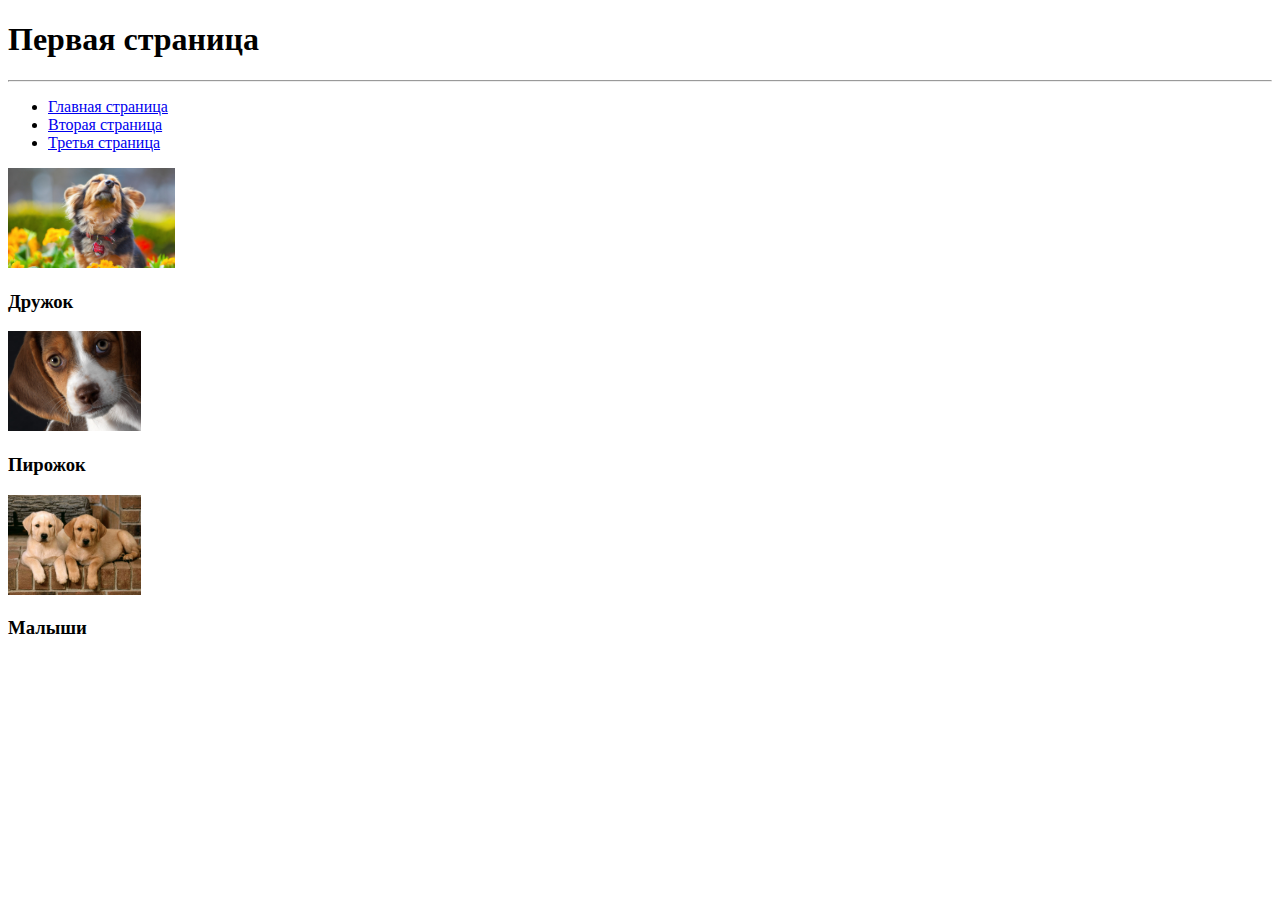
<file: 1/index.html>
<!DOCTYPE html>
<html lang="ru">
<head>
    <meta charset="UTF-8">
    <meta name="description" content="Первая страница">
    <title>1</title>
</head>
<body>
    <div>
        <h1>Первая страница</h1>
        <hr>
        <ul>
            <li><a href="#">Главная страница</a></li>
            <li><a href="2.html" target="_blank">Вторая страница</a></li>
            <li><a href="3.html" target="_blank">Третья страница</a></li>
        </ul>
    </div>
    <div>
        <div >
            <img src="img/1.jpg" alt="Пушистик" height="100" weight="100" >
            <h3 id="first">Дружок</h3>
        </div>
        <div>
            <img src="img/2.jpg" alt="Щенок" height="100" weight="100">
            <h3 id="second">Пирожок</h3>
        </div>
        <div>
            <img src="img/3.jpg" alt="два лабрадора" height="100" weight="100">
            <h3 id="twoDogs">Малыши</h3>
        </div>
    </div>
    
</body>
</html>
</file>
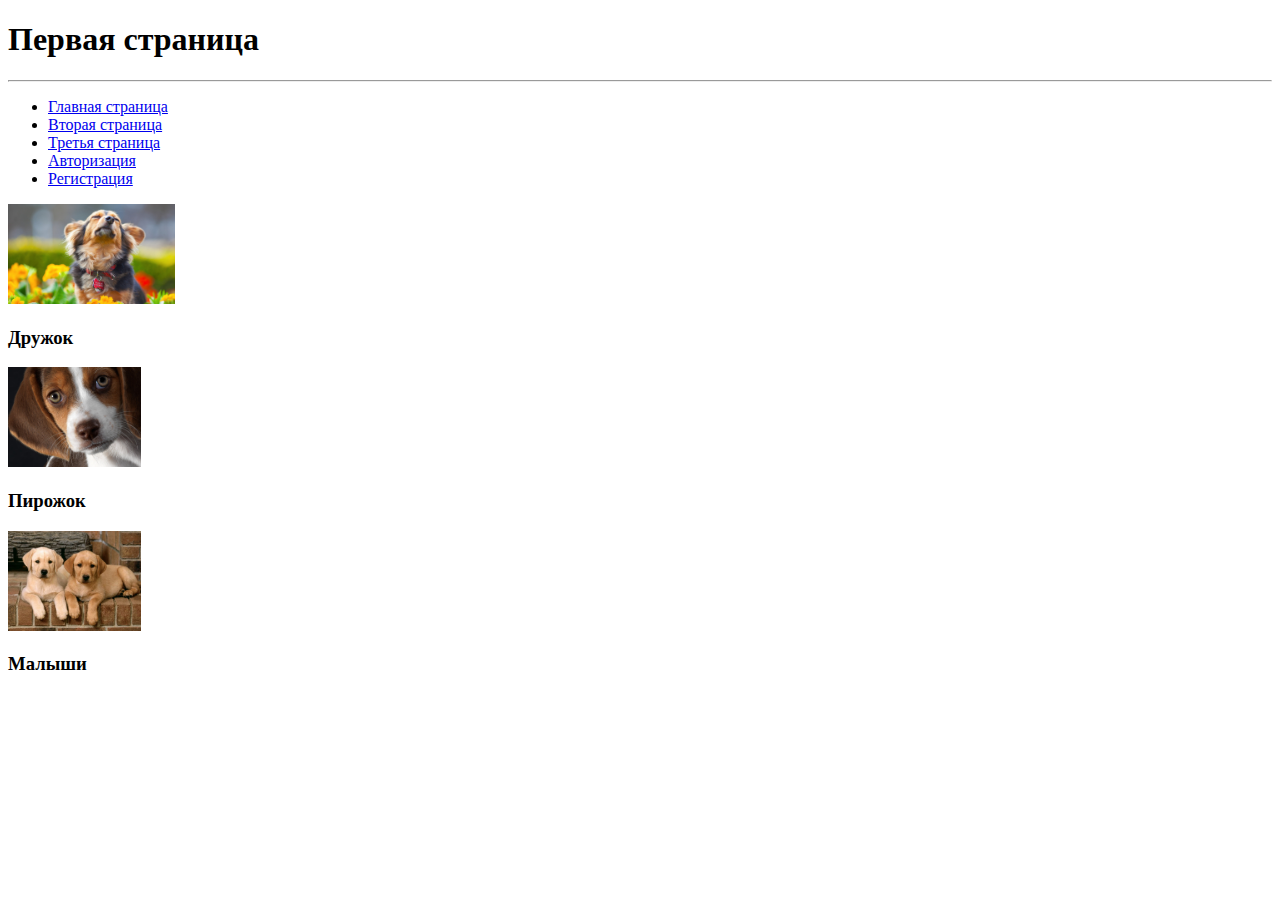
<file: 2/index.html>
<!DOCTYPE html>
<html lang="ru">
<head>
    <meta charset="UTF-8">
    <meta name="description" content="Первая страница">
    <title>1</title>
</head>
<body>
    <div>
        <h1>Первая страница</h1>
        <hr>
        <ul>
            <li><a href="#">Главная страница</a></li>
            <li><a href="2.html" target="_blank">Вторая страница</a></li>
            <li><a href="3.html" target="_blank">Третья страница</a></li>
            <li><a href="4.html" target="_blank">Авторизация</a></li>
            <li><a href="5.html" target="_blank">Регистрация</a></li>
        </ul>
    </div>
    <div>
        <div >
            <img src="img/1.jpg" alt="Пушистик" height="100" weight="100" >
            <h3 id="first">Дружок</h3>
        </div>
        <div>
            <img src="img/2.jpg" alt="Щенок" height="100" weight="100">
            <h3 id="second">Пирожок</h3>
        </div>
        <div>
            <img src="img/3.jpg" alt="два лабрадора" height="100" weight="100">
            <h3 id="twoDogs">Малыши</h3>
        </div>
    </div>
    
</body>
</html>
</file>
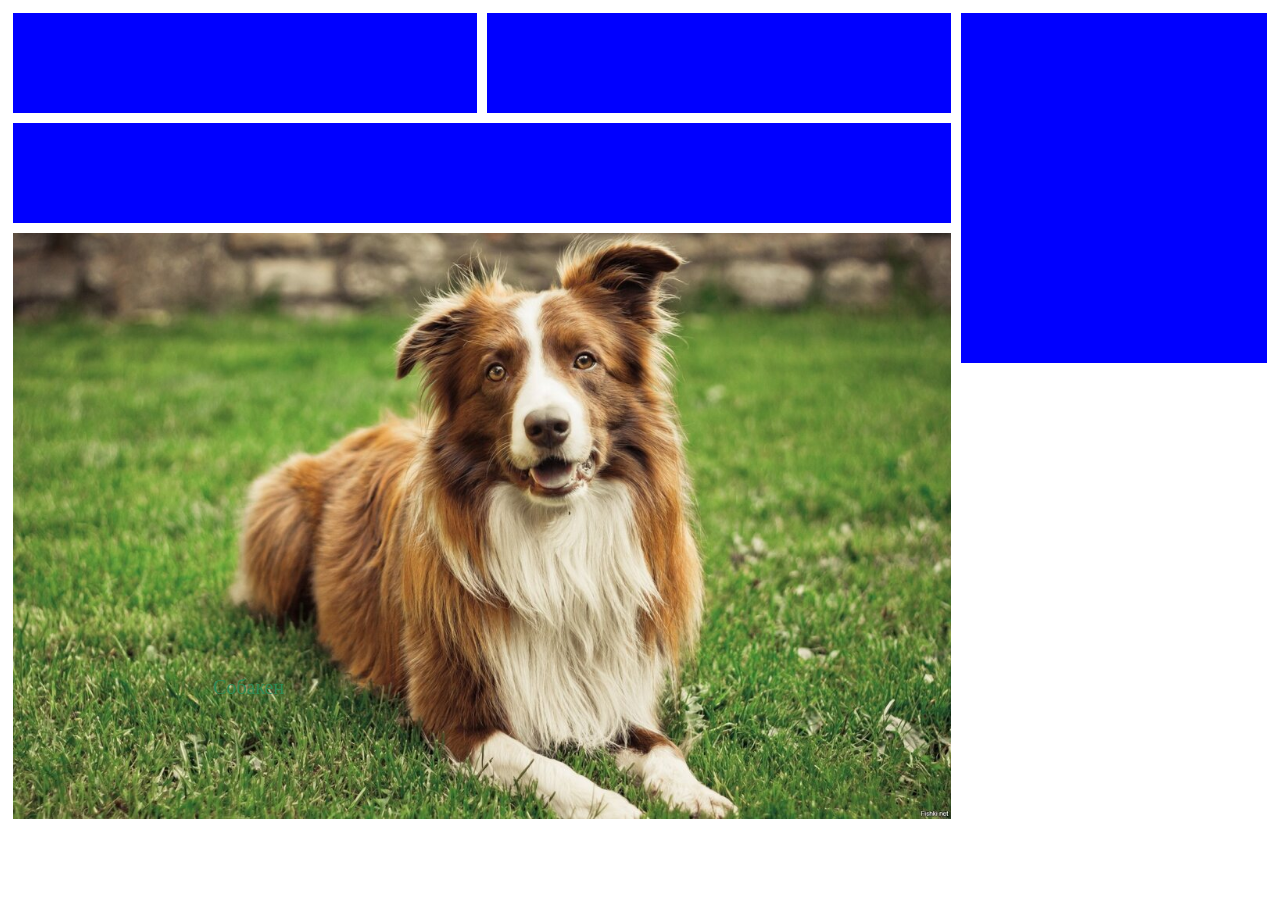
<file: 4/index.html>
<!DOCTYPE html>
<html lang="ru">
<head>
    <meta charset="UTF-8">
    <meta name="viewport" content="width=device-width, initial-scale=1.0">
    <title>Document</title>
    <link rel="stylesheet" href="css/style.css">
    <link rel="stylesheet" href="css/grid.css">
</head>
<body>
    <div class="row">
        <div class="col-9">
          <div class="row">
            <div class="col-6">
              <div class="column"></div>
            </div>
            <div class="col-6">
              <div class="column"></div>
            </div>
          </div>
          <div class="row">
            <div class="col-12">
                <div class="column"></div>
            </div>
          </div>
          <div class="row">
            <div class="col-12">
              <div class="column">
                <ul class="slider">
                  <li><img src="img/1.jpg"></li>
                  <li><img src="img/1.jpg"></li>
                  <li class="active">
                    <img src="img/1.jpg">
                    <div class="dog">Собакен</div>
                  </li>
                </ul>
              </div>
            </div>
          </div>
        </div>
        <div class="col-3">
            <div class=" column last_element"></div>
        </div>
      </div>
</body>
</html>
</file>
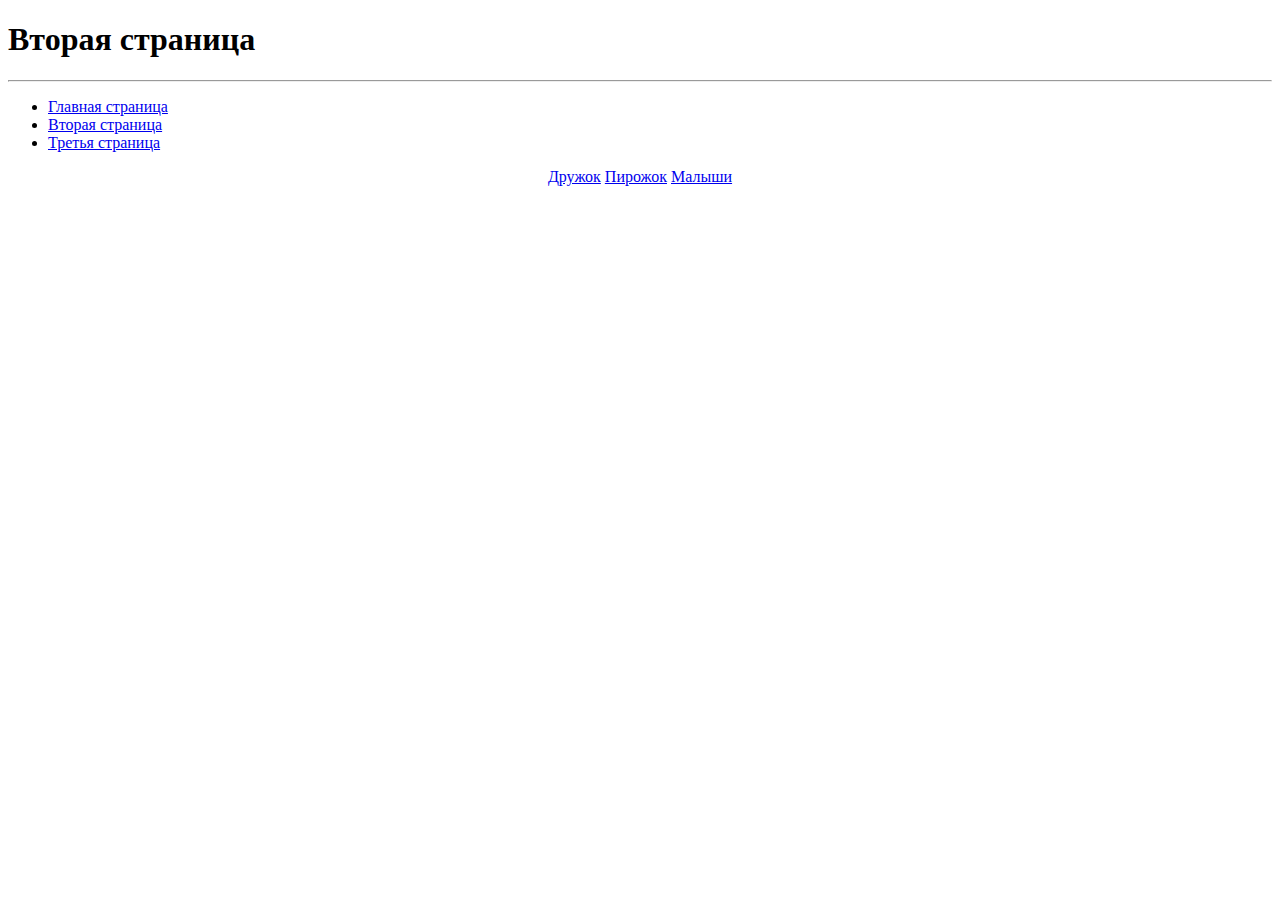
<file: 1/2.html>
<!DOCTYPE html>
<html lang="ru">
<head>
    <meta charset="UTF-8">
    <meta name="description" content="Вторая страница">
    <title>2</title>
</head>
<body>
    <div>
        <h1>Вторая страница</h1>
        <hr>
        <ul>
            <li><a href="index.html" target="_blank">Главная страница</a></li>
            <li><a href="#">Вторая страница</a></li>
            <li><a href="3.html" target="_blank">Третья страница</a></li>
        </ul>
    </div>
    <div align="center">
        <a href="index.html#first">Дружок</a>
        <a href="index.html#second">Пирожок</a>
        <a href="index.html#twoDogs">Малыши</a>
    </div>
</body>
</html>
</file>
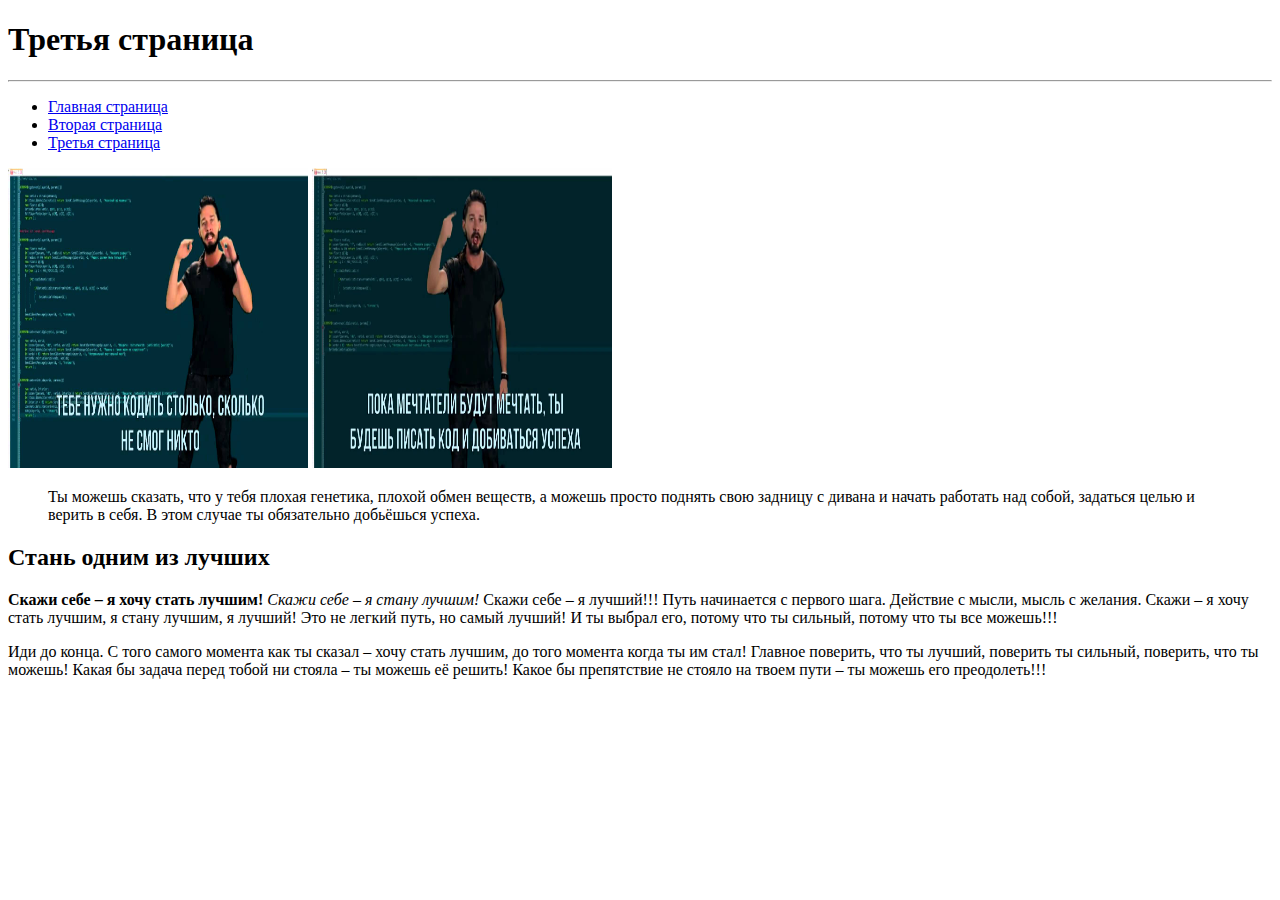
<file: 1/3.html>
<!DOCTYPE html>
<head>
    <html lang="ru">
    <meta charset="UTF-8">
    <meta name="description" content="Третья страница">
    <meta name="keywords" content="3, страница, третья">
    <title>3</title>
</head>
<body>
    <div>
        <h1>Третья страница</h1>
        <hr>
        <ul>
            <li><a href="index.html" target="_blank">Главная страница</a></li>
            <li><a href="2.html">Вторая страница</a></li>
            <li><a href="#">Третья страница</a></li>
        </ul>
    </div>
    <img src="img/4.jpg" alt="DO IT" width="300" height="300">
    <img src="img/5.jpg" alt="CAN DO IT" width="300" height="300">
    <blockquote>
        <p>
            Ты можешь сказать, что у тебя плохая генетика, плохой обмен веществ, а можешь просто поднять свою задницу с дивана и начать работать над собой, задаться целью и верить в себя. В этом случае ты обязательно добьёшься успеха.
        </p>
    </blockquote>

    <h2>
        Стань одним из лучших
    </h2>
    <p>
        <strong>Скажи себе – я хочу стать лучшим!</strong> <em>Скажи себе – я стану лучшим!</em> Скажи себе – я лучший!!! Путь начинается с первого шага. Действие с мысли, мысль с желания. Скажи – я хочу стать лучшим, я стану лучшим, я лучший! Это не легкий путь, но самый лучший! И ты выбрал его, потому что ты сильный, потому что ты все можешь!!!
    </p>
    <p>
        Иди до конца. С того самого момента как ты сказал – хочу стать лучшим, до того момента когда ты им стал! Главное поверить, что ты лучший, поверить ты сильный, поверить, что ты можешь! Какая бы задача перед тобой ни стояла – ты можешь её решить! Какое бы препятствие не стояло на твоем пути – ты можешь его преодолеть!!!
    </p>
    
</body>
</html>
</file>
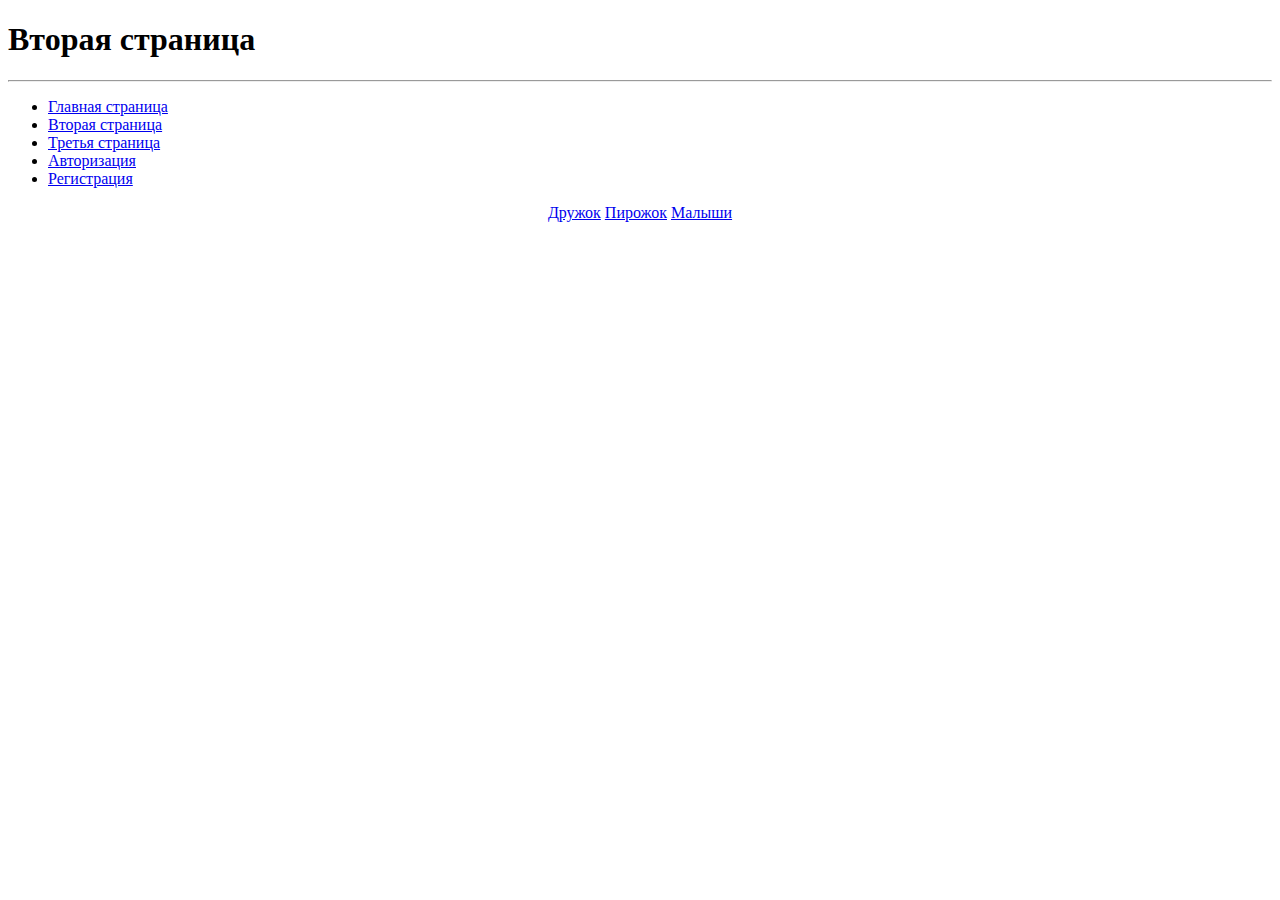
<file: 2/2.html>
<!DOCTYPE html>
<html lang="ru">
<head>
    <meta charset="UTF-8">
    <meta name="description" content="Вторая страница">
    <title>2</title>
</head>
<body>
    <div>
        <h1>Вторая страница</h1>
        <hr>
        <ul>
            <li><a href="index.html" target="_blank">Главная страница</a></li>
            <li><a href="#">Вторая страница</a></li>
            <li><a href="3.html" target="_blank">Третья страница</a></li>
            <li><a href="4.html" target="_blank">Авторизация</a></li>
            <li><a href="5.html" target="_blank">Регистрация</a></li>
        </ul>
    </div>
    <div align="center">
        <a href="index.html#first">Дружок</a>
        <a href="index.html#second">Пирожок</a>
        <a href="index.html#twoDogs">Малыши</a>
    </div>
</body>
</html>
</file>
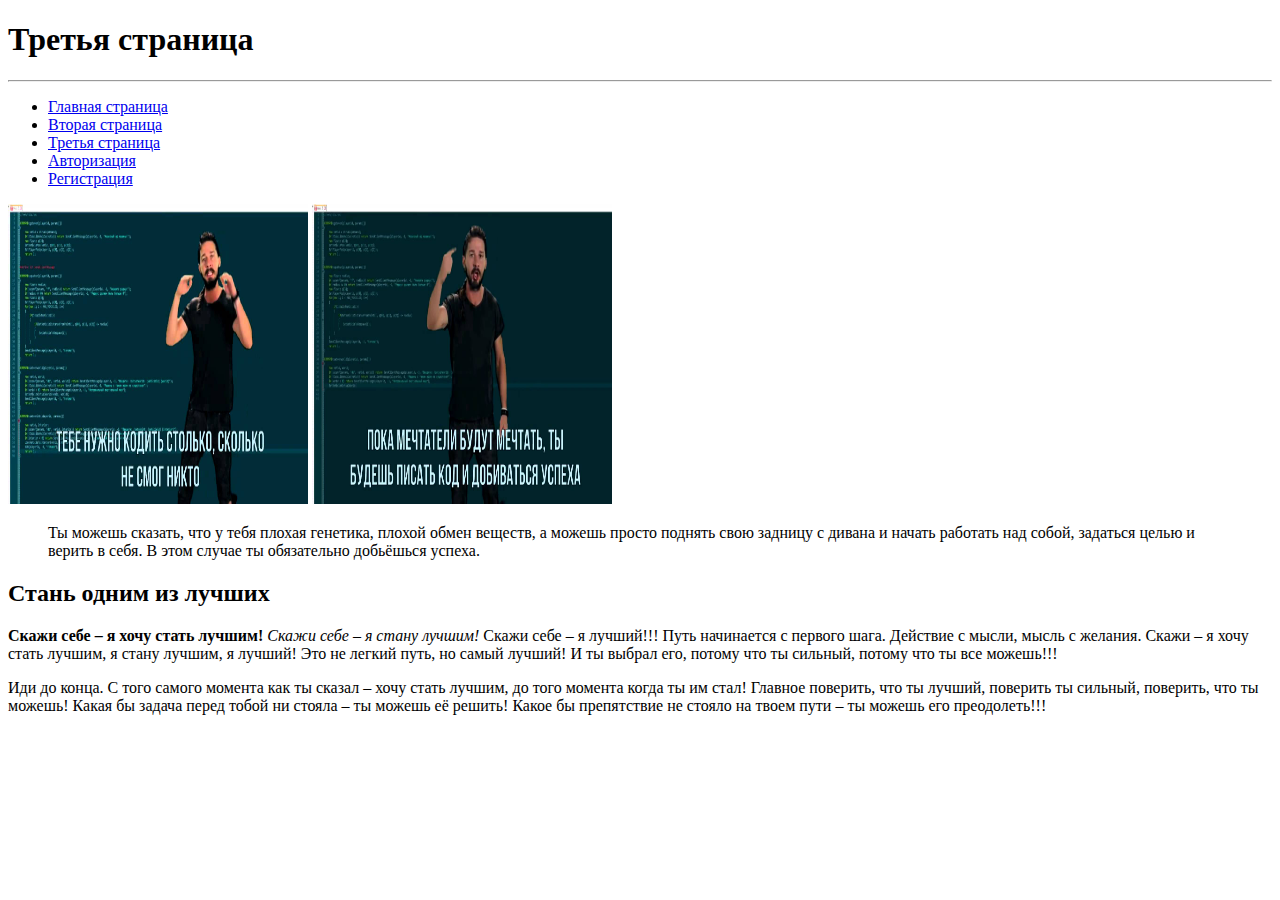
<file: 2/3.html>
<!DOCTYPE html>
<head>
    <html lang="ru">
    <meta charset="UTF-8">
    <meta name="description" content="Третья страница">
    <meta name="keywords" content="3, страница, третья">
    <title>3</title>
</head>
<body>
    <div>
        <h1>Третья страница</h1>
        <hr>
        <ul>
            <li><a href="index.html" target="_blank">Главная страница</a></li>
            <li><a href="2.html">Вторая страница</a></li>
            <li><a href="#">Третья страница</a></li>
            <li><a href="4.html" target="_blank">Авторизация</a></li>
            <li><a href="5.html" target="_blank">Регистрация</a></li>
        </ul>
    </div>
    <img src="img/4.jpg" alt="DO IT" width="300" height="300">
    <img src="img/5.jpg" alt="CAN DO IT" width="300" height="300">
    <blockquote>
        <p>
            Ты можешь сказать, что у тебя плохая генетика, плохой обмен веществ, а можешь просто поднять свою задницу с дивана и начать работать над собой, задаться целью и верить в себя. В этом случае ты обязательно добьёшься успеха.
        </p>
    </blockquote>

    <h2>
        Стань одним из лучших
    </h2>
    <p>
        <strong>Скажи себе – я хочу стать лучшим!</strong> <em>Скажи себе – я стану лучшим!</em> Скажи себе – я лучший!!! Путь начинается с первого шага. Действие с мысли, мысль с желания. Скажи – я хочу стать лучшим, я стану лучшим, я лучший! Это не легкий путь, но самый лучший! И ты выбрал его, потому что ты сильный, потому что ты все можешь!!!
    </p>
    <p>
        Иди до конца. С того самого момента как ты сказал – хочу стать лучшим, до того момента когда ты им стал! Главное поверить, что ты лучший, поверить ты сильный, поверить, что ты можешь! Какая бы задача перед тобой ни стояла – ты можешь её решить! Какое бы препятствие не стояло на твоем пути – ты можешь его преодолеть!!!
    </p>
    
</body>
</html>
</file>
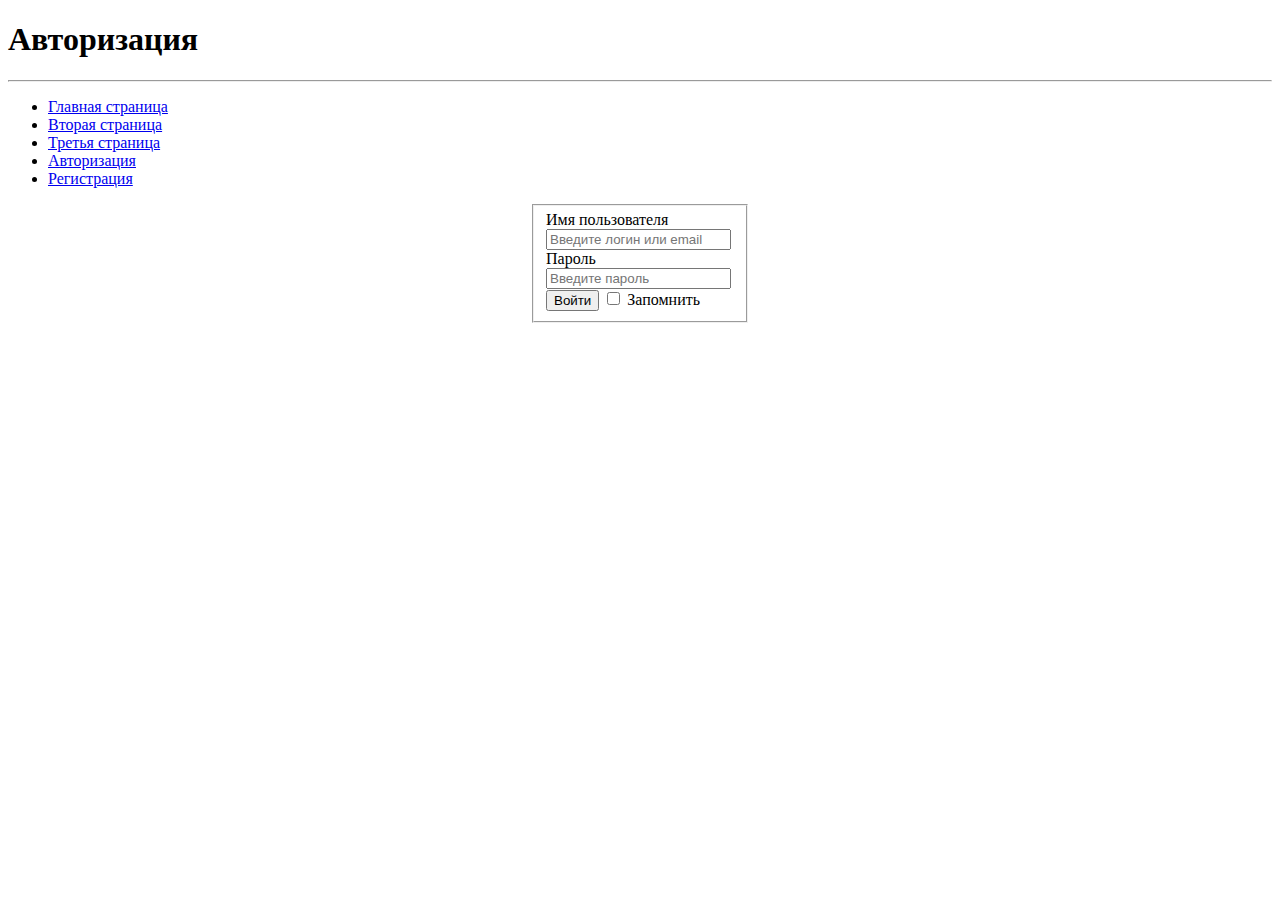
<file: 2/4.html>
<!DOCTYPE html>
<html lang="en">
<head>
    <meta charset="UTF-8">
    <meta name="description" content="Авторизация">
    <title>Авторизация</title>
</head>
<body>
    <div>
        <h1>Авторизация</h1>
        <hr>
        <ul>
            <li><a href="index.html" target="_blank">Главная страница</a></li>
            <li><a href="2.html">Вторая страница</a></li>
            <li><a href="3.html" target="_blank">Третья страница</a></li>
            <li><a href="#">Авторизация</a></li>
            <li><a href="5.html" target="_blank">Регистрация</a></li>
        </ul>
    </div>
    <form  style="width: 220px; margin: 0 auto;">
        <fieldset>
          <label>
            Имя пользователя
            <input type="text" name="username" placeholder="Введите логин или email" required>
          </label>
          <label>
            Пароль
            <input type="password" name="password" placeholder="Введите пароль" required>
          </label>
          <input  type="submit" name="submit" value="Войти">
          <label>
            <input type="checkbox" name="remember">
             Запомнить
          </label>
        </fieldset>
      </form>
</body>
</html>
</file>
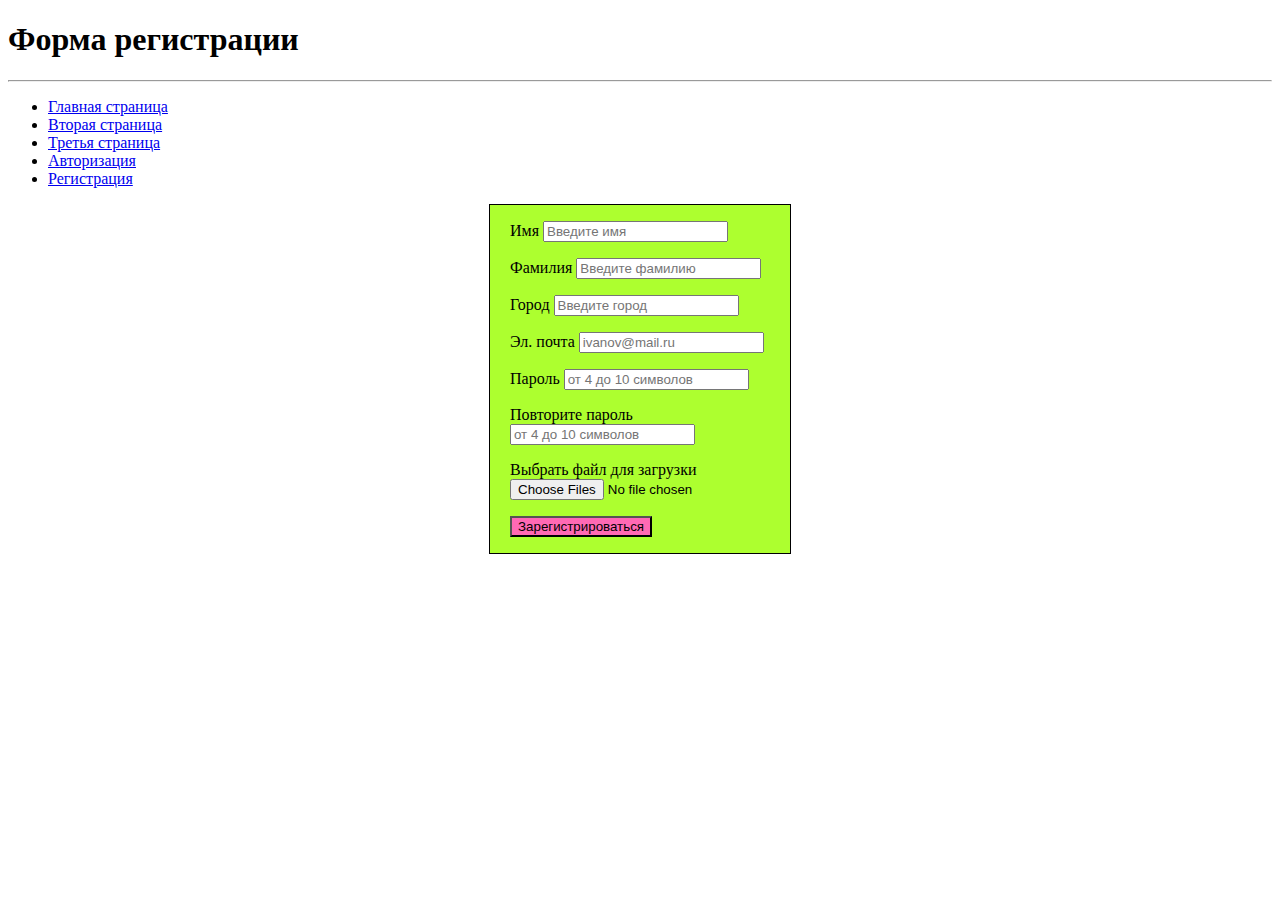
<file: 2/5.html>
<!DOCTYPE html>
<html lang="en">
<head>
    <meta charset="UTF-8">
   <meta name="description" content="Форма регистрации">
    <title>Форма регистрации</title>
    <link rel="stylesheet" href="css/style.css">
</head>
<body>
     <h1>Форма регистрации</h1>
        <hr>
        <ul>
            <li><a href="index.html" target="_blank">Главная страница</a></li>
            <li><a href="2.html">Вторая страница</a></li>
            <li><a href="3.html" target="_blank">Третья страница</a></li>
            <li><a href="4.html">Авторизация</a></li>
            <li><a href="#">Регистрация</a></li>
        </ul>    
    <form>
          <p>
            <label for="name">Имя</label>
            <input type="text" name="name" id="name" required  placeholder="Введите имя"><span></span>
          </p>
  
          <p>
            <label for="second_name">Фамилия</label>
            <input type="text" name="name" id="second_name" required  placeholder="Введите фамилию"><span></span>
          </p>
  
          <p>
            <label for="sity">Город</label>
            <input type="text" name="name" id="sity" required placeholder="Введите город"><span></span>
          </p>
  
          <p>
            <label for="Email">Эл. почта</label>
            <input type="Email" name="name" id="Email" required placeholder="ivanov@mail.ru" minlength="3" maxlength="25"><span></span>
          </p>
  
          <p>
            <label for="Password">Пароль</label>
            <input type="password" name="name" id="Password" required placeholder="от 4 до 10 символов" minlength="4" maxlength="10"><span></span>
          </p>
          <p class="psw-repeat">
            <label for="Password1">Повторите пароль</label>
            <input type="password" name="name" id="Password1" required placeholder="от 4 до 10 символов" minlength="4" maxlength="10"><span></span>
          </p>
          <div class="dwl-file">
            <label for="file">Выбрать файл для загрузки</label>
            <input type="file" id="file" name="file" multiple>
          </div>
          <p>
          <button type="submit">Зарегистрироваться</button>
        </p>
      </form>
</body>
</html>
</file>
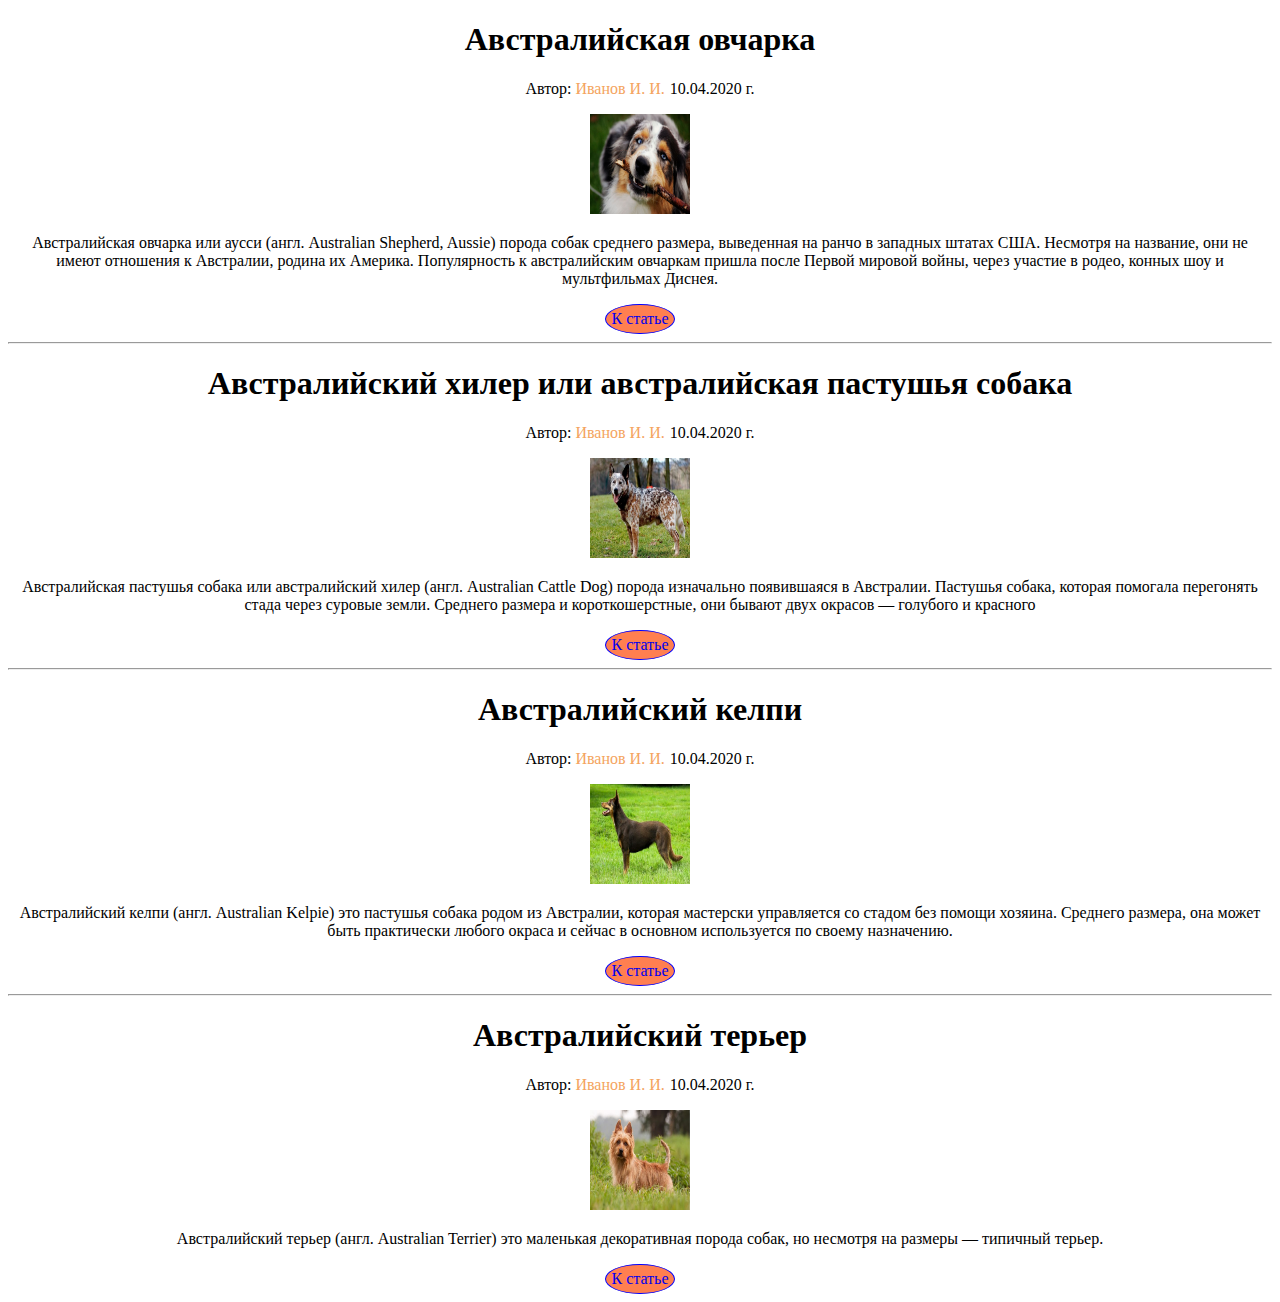
<file: 3/3.html>
<!DOCTYPE html>
<html lang="en">
<head>
    <meta charset="UTF-8">
    <meta name="viewport" content="width=, initial-scale=1.0">
    <title>Статьи</title>
    <link rel="stylesheet" href="css/style3.css">
</head>
<body>
    <div class="blog">
		<h1>Австралийская овчарка</h1>
	 	<p>Автор: <a href="#" target="_blank"><span class="color">Иванов И. И.</span></a><time>10.04.2020 г.</time></p>
	 	<p><img src="img/dog1.jpg" alt="Австралийская овчарка" width="100" height="100"></p>
	 	<p>Австралийская овчарка или аусси (англ. Australian Shepherd, Aussie) порода собак
            среднего размера, выведенная на ранчо в западных штатах США. Несмотря на название, они не имеют отношения к Австралии, родина их Америка.
            Популярность к австралийским овчаркам пришла после Первой мировой войны, через участие в родео, конных шоу и мультфильмах Диснея.</p> 
        <a href="https://catfishes.ru/avstralijskaya-ovcharka-aussi/" class="btn-a" target="_blank">К статье</a>
    </div>
    <hr>
    <div class="blog">
		<h1>Австралийский хилер или австралийская пастушья собака</h1>
	 	<p>Автор: <a href="#" target="_blank"><span class="color">Иванов И. И.</span></a><time>10.04.2020 г.</time></p>
	 	<p><img src="img/dog2.jpg" alt="Австралийский хилер" width="100" height="100"></p>
	 	<p>Австралийская пастушья собака или австралийский хилер (англ. Australian Cattle Dog) порода изначально появившаяся в Австралии. Пастушья собака, которая помогала перегонять стада через суровые земли. Среднего размера и короткошерстные, они бывают двух окрасов — голубого и красного</p> 
        <a href="https://catfishes.ru/avstralijskaya-pastushya-sobaka-ili-avstralijskij-xiler/" class="btn-a" target="_blank">К статье</a>
    </div>
    <hr>
    <div class="blog">
		<h1>Австралийский келпи</h1>
	 	<p>Автор: <a href="#" target="_blank"><span class="color">Иванов И. И.</span></a><time>10.04.2020 г.</time></p>
	 	<p><img src="img/dog3.jpg" alt="Австралийский келпи" width="100" height="100"></p>
	 	<p>Австралийский келпи (англ. Australian Kelpie) это пастушья собака родом из Австралии, которая мастерски управляется со стадом без помощи хозяина. Среднего размера, она может быть практически любого окраса и сейчас в основном используется по своему назначению.</p> 
        <a href="https://catfishes.ru/avstralijskij-kelpi/" class="btn-a" target="_blank">К статье</a>
    </div>
    <hr>
    <div class="blog">
		<h1>Австралийский терьер</h1>
	 	<p>Автор: <a href="#" target="_blank"><span class="color">Иванов И. И.</span></a><time>10.04.2020 г.</time></p>
	 	<p><img src="img/dog4.jpg" alt="Австралийский терьер" width="100" height="100"></p>
	 	<p>Австралийский терьер (англ. Australian Terrier) это маленькая декоративная порода собак, но несмотря на размеры — типичный терьер.</p> 
        <a href="https://catfishes.ru/avstralijskij-terer/" class="btn-a" target="_blank">К статье</a>
    </div>
</body>
</html>
</file>
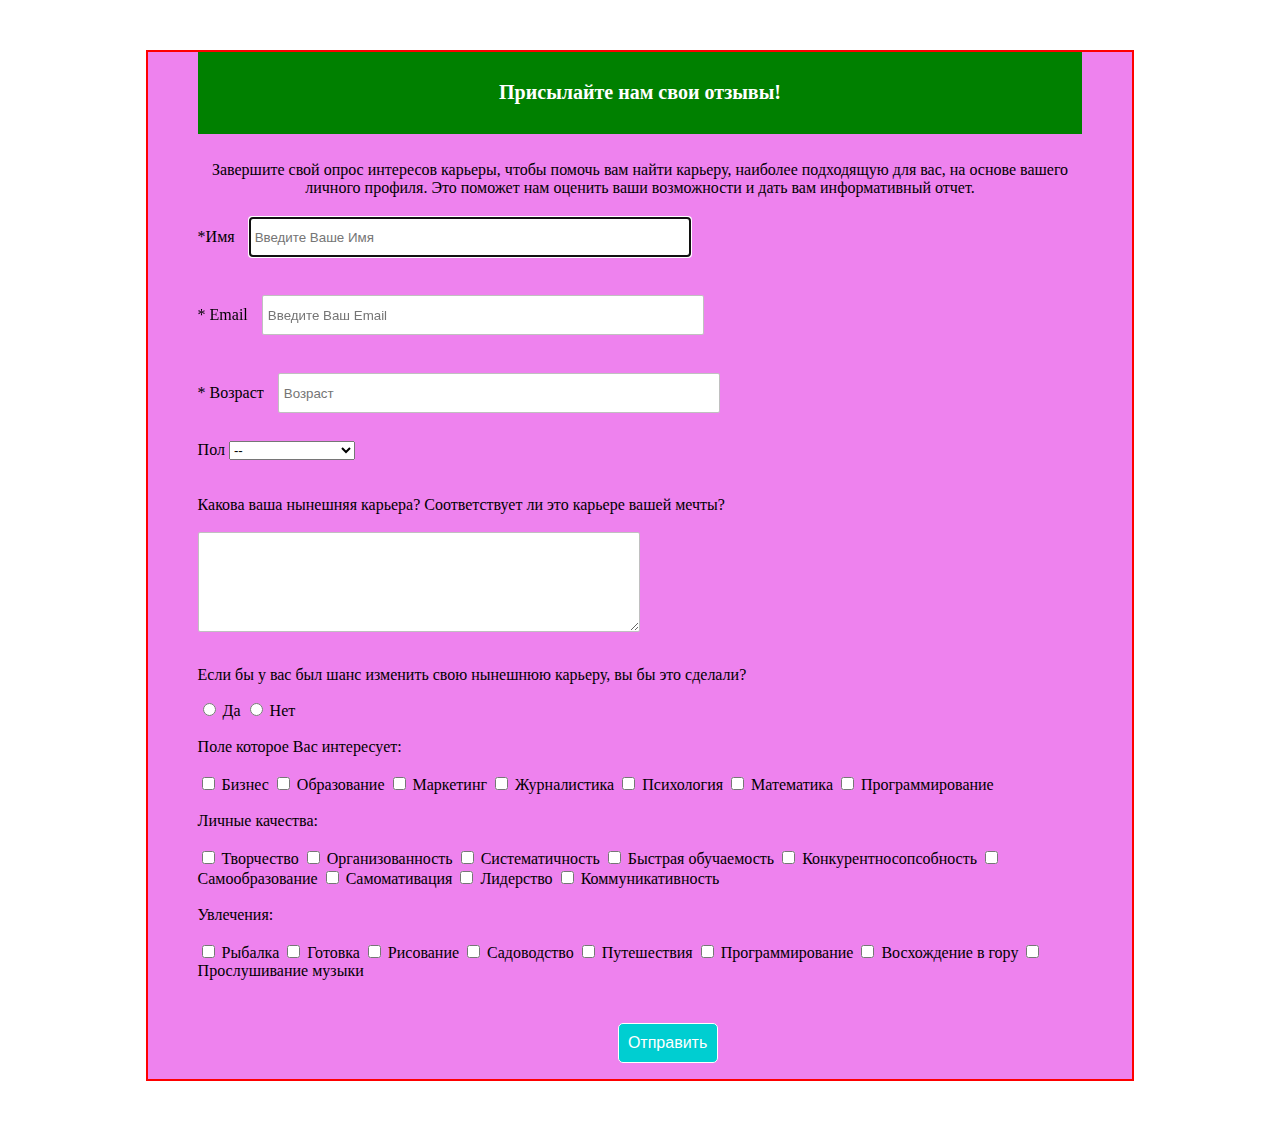
<file: 3/Info.html>
<html>
<head>
  <meta name="viewport" content="width=device-width, initial-scale=1">
  <title>Обратная связь </title>
  <link rel="stylesheet" href=" css/style.css">
</head>
<body>
  <div class="container">
    <h1 id ="title">Присылайте нам свои отзывы!</h1>
    <br>
    <p id="description"> Завершите свой опрос интересов карьеры, чтобы помочь вам найти карьеру, наиболее подходящую для вас, на основе вашего личного профиля. Это поможет нам оценить ваши возможности и дать вам информативный отчет.</p> 

    <form>
      <label for="Name">
        *Имя
      </label>
        <input id="Name" autofocus type="text"  class="input-field" placeholder="Введите Ваше Имя" name="name" required>
      <br><br>
      <label  for="email">
        * Email
      </label>
        <input id="email" type="email" name="email"  class="input-field" required placeholder="Введите Ваш Email">
      <br><br>
      <label for="age">
        * Возраст
      </label>  
        <input id="age" type="number" name="age"  min="1" max="100" class="input-field" placeholder="Возраст">
      <br><br>
      <label for="gender">
        Пол
      </label> 
        <select id="gender" name="gender">
          <option disabled value="Выберите один из вариантов" >Выберите что-то</option>
          <option>
            --
          </option>
          <option value="female">
            Женский
          </option>
          <option value="man">
            Мужской
          </option>
          <option value="ovether">
            Прочее
          </option>
        </select>
        <br><br><br>

      Какова ваша нынешняя карьера? Соответствует ли это карьере вашей мечты?<br><br>

      <textarea id="comments" class="input-field" name="comment" placeholder="" maxlength="350"></textarea>
      <br><br>

      <p class="q1">Если бы у вас был шанс изменить свою нынешнюю карьеру, вы бы это сделали?</p>
      <label class="radio_button">
        <input type="radio" value="yes" name="change">
        Да
      </label>
      <label class="radio_button">
        <input type="radio" value="no" name="change">
        Нет
      </label>
      <br><br>

      Поле которое Вас интересует:<br><br>
      <label class="radio_button">
        <input name="interest" value="Business" type="checkbox" class="interest">
        Бизнес
      </label>
      <label class="radio_button">
        <input name="interest" value="Education" type="checkbox" class="interest">
        Образование
      </label>
      <label class="radio_button">
        <input name="interest" value="Marketing" type="checkbox" class="interest">
        Маркетинг
      </label>
      <label class="radio_button">
        <input name="interest" value="Journalism" type="checkbox" class="interest">
        Журналистика
      </label>
      <label class="radio_button">
        <input name="interest" value="Psychology" type="checkbox" class="interest">
        Психология
      </label>
      <label class="radio_button">
        <input name="interest" value="Mathematics" type="checkbox" class="interest">
        Математика
      </label>
      <label class="radio_button">
        <input name="interest" value="Programming" type="checkbox" class="interest">
        Программирование
      </label>
      <br><br>


      Личные качества:
      <br><br>
      <label class="radio_button">
        <input name="qualities" value="Creative" type="checkbox" class="qualities">
      Творчество
      </label> 
      <label class="radio_button">
        <input name="qualities" value="Organized" type="checkbox" class="qualities">
      Организованность
      </label>
      <label class="radio_button">
        <input name="qualities" value="Methodical" type="checkbox" class="qualities">
      Систематичность
      </label> 
      <label class="radio_button">
        <input name="qualities" value="fast learner" type="checkbox" class="qualities">
      Быстрая обучаемость
      </label>
      <label class="radio_button">
        <input name="qualities" value="Competetive" type="checkbox" class="qualities">
      Конкурентносопсобность
      </label>
      <label class="radio_button">
        <input name="qualities" value="Self-educated" type="checkbox" class="qualities">
      Самообразование
      </label>
      <label class="radio_button">
        <input name="qualities" value="Self-motivated" type="checkbox" class="qualities">
      Самомативация
      </label>
      <label class="radio_button">
        <input name="qualities" value="Decision Maker" type="checkbox" class="qualities">
      Лидерство
      </label>
      <label class="radio_button">
        <input name="qualities" value="Communicative" type="checkbox" class="qualities">
      Коммуникативность
      </label>
      <br><br>

      Увлечения:
      <br><br>
      <label class="radio_button">
        <input name="hobbies" value="Fishing" type="checkbox" class="hobbies">
        Рыбалка
      </label>
      <label class="radio_button">
        <input name="hobbies" value="Cooking" type="checkbox" class="hobbies">
        Готовка
      </label>
      <label class="radio_button">
        <input name="hobbies" value="Painting" type="checkbox" class="hobbies">
        Рисование
      </label>
      <label class="radio_button">
        <input name="hobbies" value="Gardening" type="checkbox" class="hobbies">
        Садоводство
      </label>
      <label class="radio_button">
        <input name="hobbies" value="Trips" type="checkbox" class="hobbies">
        Путешествия
      </label>
      <label class="radio_button">
        <input name="hobbies" value="Programming" type="checkbox" class="hobbies">
        Программирование
      </label>
      <label class="radio_button">
        <input name="hobbies" value="Mountain Hiking" type="checkbox" class="hobbies">
        Восхождение в гору
      </label> 
      <label class="radio_button">
        <input name="Hobbies" value="Listening to Music" type="checkbox" class="hobbies">
        Прослушивание музыки
      </label>
      <br><br>
        <button id="submit" type="submit">Отправить</button>
    </form>	
</body>
</html>
</file>
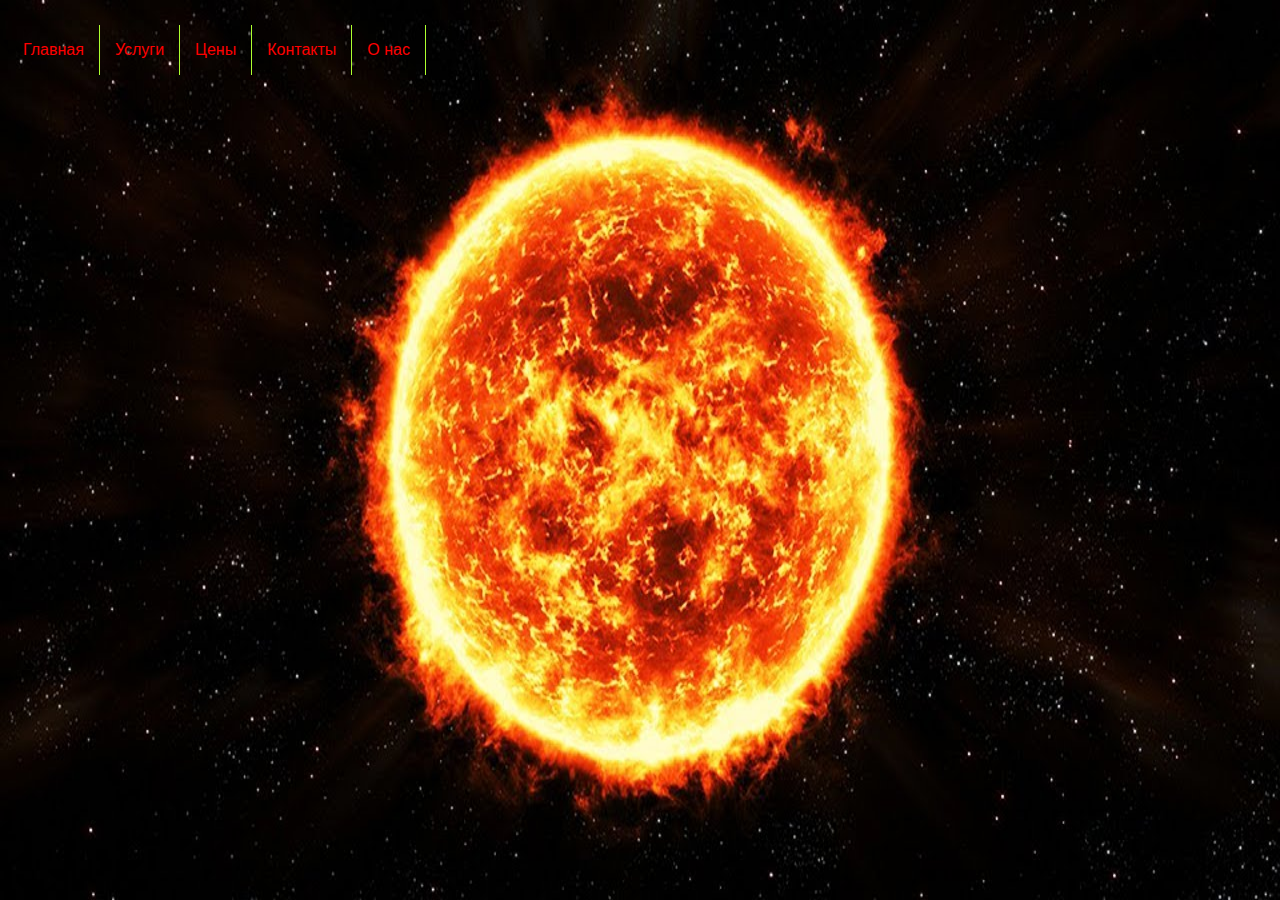
<file: 3/Menu.html>
<!DOCTYPE html>
<html lang="ru">
<head>
    <meta charset="UTF-8">
    <meta name="viewport" content="width=device-width, initial-scale=1.0">
    <title>Document</title>
    <link rel="stylesheet" href="css/style2.css">
</head>
<body>
    <ul>
        <li><a href="#">Главная</a></li>
        <li><a href="#">Услуги</a></li>
        <li><a href="#">Цены</a></li>
        <li><a href="#">Контакты</a></li>
        <li><a href="#">О нас</a></li>
    </ul> 
</body>
</html>
</file>
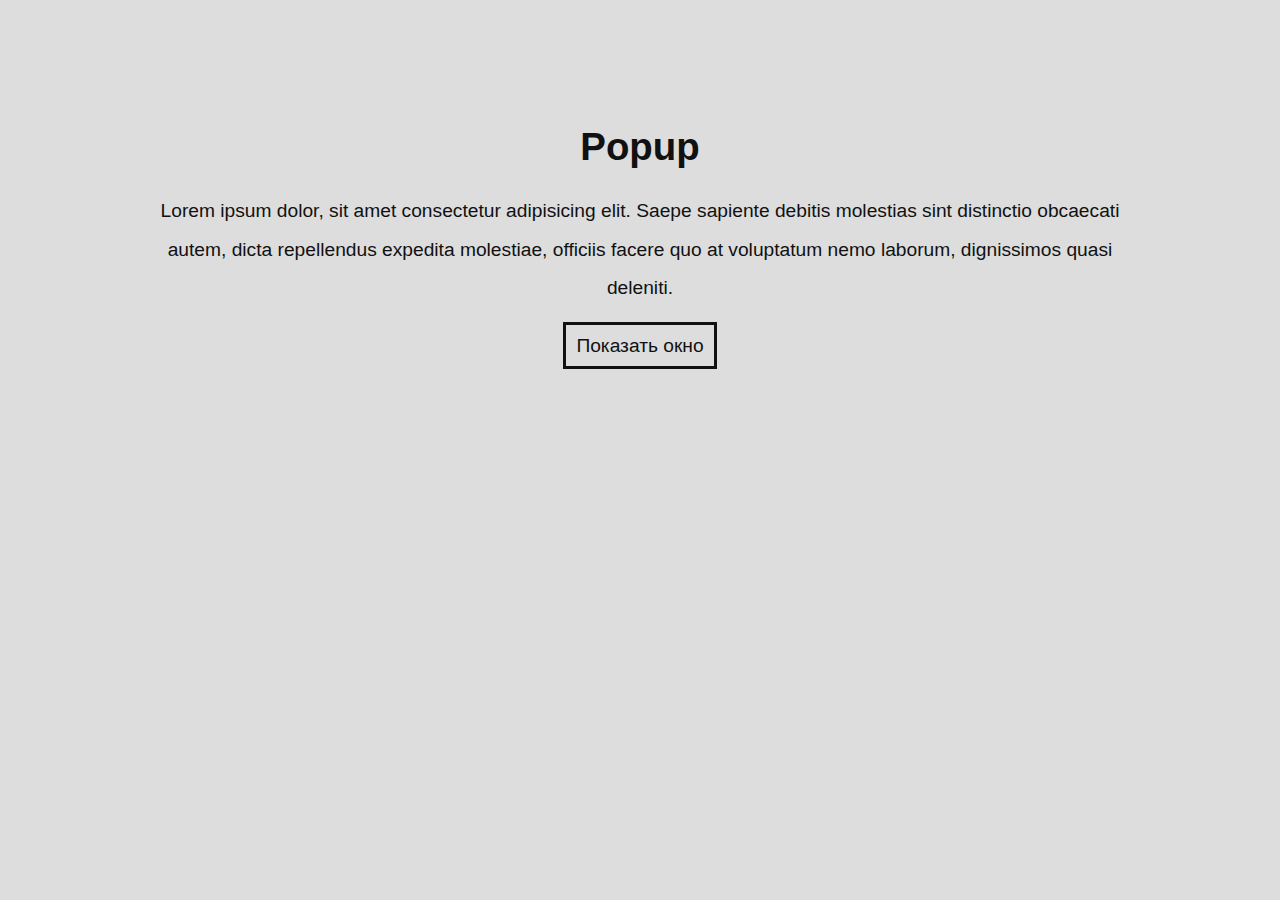
<file: 5/popup.html>
<!DOCTYPE html>
<html lang="ru">
<head>
  <meta charset="UTF-8">
  <meta name="viewport" content="width=device-width, initial-scale=1.0">
  <meta http-equiv="X-UA-Compatible" content="ie=edge">
  <title>Popup</title>
  <link rel="stylesheet" href="css/popup.css">
</head>
<body>
    <!--Popup-->
    <div class="popup" id="itmo-popup">
      <div class="popup-content">
        <img src="1.jpg" width="600" height="600" alt="itmo">
        <a href="#" class="close">x</a>
      </div>
    </div>

    <!-- Start page-->
    <div class="wrapper">
      <h1>Popup</h1>
      <p>Lorem ipsum dolor, sit amet consectetur adipisicing elit. Saepe sapiente debitis molestias sint distinctio obcaecati autem, dicta repellendus expedita molestiae, officiis facere quo at voluptatum nemo laborum, dignissimos quasi deleniti.
      </p>
      <a href="#itmo-popup" class="button">Показать окно</a>
    </div>
</body>
</html>
</file>
<file: 4/css/style.css>
@import '../css/grid.css';

.column {
    margin: 5px;
    min-height: 100px;
    background-color: blue;
}

.last_element {
    height: 350px;
} 
  
.slider {
    position: relative;
    padding: 0;
    margin:  0;
  }
  
.slider li {
    display: none;
}

.slider li.active {
    display: flex;
}
  
.slider img {
    width: 100%;
}
  
.slider .dog {
    position: absolute;
    bottom: 120px;
    left: 200px;
    font-size: 20px;
    color: seagreen;
}
</file>
<file: 4/css/grid.css>
.row:after {
    clear: both;
    content: ".";
    display: block;
    height: 0;
    visibility: hidden;
}

[class*=col-] {
    float: left;
    padding: 0;
}

.col-1 {
    width: 8.333%
}

.col-2 {
    width: 16.667%
}

.col-3 {
    width: 25%
}

.col-4 {
    width: 33.333%
}

.col-5 {
    width: 41.667%
}

.col-6 {
    width: 50%
}

.col-7 {
    width: 58.333%
}

.col-8 {
    width: 66.667%
}

.col-9 {
    width: 75%
}

.col-10 {
    width: 83.333%
}

.col-11 {
    width: 91.667%
}

.col-12 {
    width: 100%
}

.offset-1 {
    margin-left: 8.333%
}

.offset-2 {
    margin-left: 16.667%
}

.offset-3 {
    margin-left: 25%
}

.offset-4 {
    margin-left: 33.333%
}

.offset-5 {
    margin-left: 41.667%
}

.offset-6 {
    margin-left: 50%
}

.offset-7 {
    margin-left: 58.333%
}

.offset-8 {
    margin-left: 66.667%
}

.offset-9 {
    margin-left: 75%
}

.offset-10 {
    margin-left: 83.333%
}

.offset-11 {
    margin-left: 91.667%
}

.offset-12 {
    margin-left: 100%
}
</file>
<file: 2/css/style.css>
form {
    width: 300px;
    font: Arial, serif;
    margin: 0 auto;
    border: 1px solid black;  
    background-color: greenyellow;
  }
  
  p {
    padding-left: 20px;
  }
  .dwl-file {
      padding-left: 20px;
  }

 button {
     background-color: hotpink;
 }
</file>
<file: 3/css/style3.css>
.blog {
	text-align: center;
}


.color {
    display: inline-block;
    margin-right: 5px;
    color: sandybrown;
}

.btn-a {
    display: inline-block;
    text-shadow: snow;
    padding: 5px;
    text-decoration: none;
    border: 1px solid blue;
    border-radius: 50%;
    background-color: coral;
    cursor: pointer;
}
</file>
<file: 3/css/style.css>
.container {
  background-color: violet;
  width: 70%;
  border: 2px solid red;
  margin: 50px auto;
  padding-left: 50px;
  padding-right: 50px;
  overflow: hidden;
}

#title { 
  padding: 30px 20px 30px 20px;
  background-color: green;
  color: white;
  font-size: 20px;
}     

h1 { 
  margin:-1px auto;
  text-align: center; 
}

 #description { 
   color: black;
   margin: auto;
   padding: 10px;
   text-align: center;
}

#survey-form {
  padding: 20px;
}

.input-field {
  height: 40px;
  width: 50%;
  padding: 5px;
  margin: 10px;
  border: 1px solid #c0c0c0;
  border-radius: 2px;
}

#comments {
  width: 50%;
  height: 100px;
  margin: 0;
}

.q1 {
  width: 100%;
}

 #submit {
  background-color: #00ced1;
  border-radius: 5px;
  color:white;
  font-size: 1em;
  width: 100px;
  height: 40px;
  margin-left: 420px;
  margin-top: 25px;
  border: 1px solid white;
}

#submit:active { 
  color: black; 
  border-color: #00e; 
}
</file>
<file: 3/css/style2.css>
body {
background-image: url(../img/sun.jpg);
background-repeat: no-repeat;
background-size: 100% 100%;
background-attachment: fixed;
width: 100%;
height: 100%;
}

ul {
    list-style: none; 
    margin: 0 ; 
    padding-left: 0; 
    margin-top:25px;  
    height: 50px; 
  }
  a {
    text-decoration: none; 
    color: red; 
    padding:0px 15px; 
    font-family: arial; 
    line-height:50px; 
    display: block; 
    border-right: 1px solid greenyellow;
  } 
  a:hover {
    color: turquoise;
  }
  li {
    float:left; 
  }
</file>
<file: 5/css/popup.css>
body {
    background: #ddd;
    margin: 0;
    font-family: Arial, Helvetica, sans-serif;
    font-size: 1.2em;
    color: #111;
}

.wrapper {
    max-width: 960px;
    margin: 10% auto;
    text-align: center;
    line-height: 2em;
}

.button {
    border: 3px solid #111;
    padding: 10px;
    color: #111;
    text-decoration: none;
}

.popup {
    position: fixed;
    width: 100%;
    height: 100%;
    left: 0;
    top: 0;
    background: rgba(0, 0, 0,0.6);
    display: none;
}

#itmo-popup .popup-content {
    width: 600px;
    height: 600px;
    margin: 100px auto;
    position: relative;
    border: 5px solid #fff;
}

.close {
    position: absolute;
    top: 5px;
    right: 5px;
    background: #222;
    border-radius: 50%;
    border: 3px solid #fff;
    color: #fff;
    text-decoration: none;
    line-height: 0;
    padding: 9px 0 11px;
    width: 20px;
    text-align: center; 
}

.popup:target {
    display: block;
}
</file>
